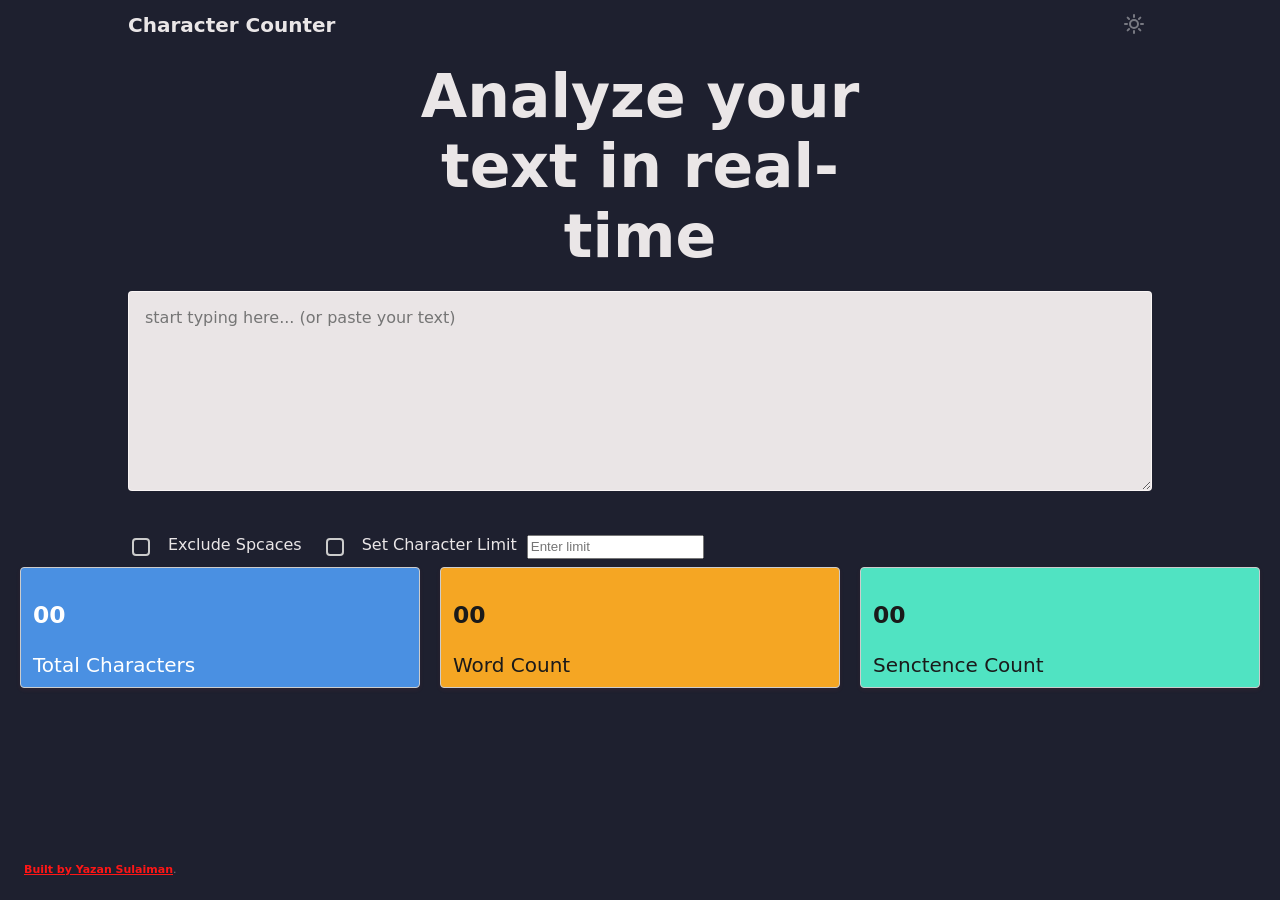
<file: index.html>
<!DOCTYPE html>
<html lang="en">

<head>
  <meta charset="utf-8" />
  <meta name="viewport" content="width=device-width, initial-scale=1" />
  <title>Character Counter</title>
  <link rel="preconnect" href="https://fonts.googleapis.com" />
  <link rel="preconnect" href="https://fonts.gstatic.com" crossorigin />

  <link rel="stylesheet" href="css/style.css?v=1.0">
  <link rel="icon" href="img/favicon.ico" sizes="any" />

</head>

<body class="darkMode">
  <header>
    <h1 id="Character-counter"><strong>Character Counter</strong></h1>
    <button id="theme-toggle">
      <svg class="sun-icn" aria-hidden="true" xmlns="http://www.w3.org/2000/svg" width="24" height="24" fill="none"
        viewBox="0 0 24 24">
        <path stroke="currentColor" stroke-linecap="round" stroke-linejoin="round" stroke-width="2"
          d="M12 5V3m0 18v-2M7.05 7.05 5.636 5.636m12.728 12.728L16.95 16.95M5 12H3m18 0h-2M7.05 16.95l-1.414 1.414M18.364 5.636 16.95 7.05M16 12a4 4 0 1 1-8 0 4 4 0 0 1 8 0Z" />
      </svg>
      <svg class="moon-icn" aria-hidden="true" xmlns="http://www.w3.org/2000/svg" width="24" height="24" fill="none"
        viewBox="0 0 24 24">
        <path stroke="currentColor" stroke-linecap="round" stroke-linejoin="round" stroke-width="2"
          d="M12 21a9 9 0 0 1-.5-17.986V3c-.354.966-.5 1.911-.5 3a9 9 0 0 0 9 9c.239 0 .254.018.488 0A9.004 9.004 0 0 1 12 21Z" />
      </svg>
    </button>

    <!-- <img class="header-img" src="img/lightmode.png" alt="Light/dark mode toggle"> -->
  </header>

  <div class="container">
    <h1 id="analyze-text">Analyze your text in real-time</h1>
    <textarea id="text-area" class="text-area" placeholder="start typing here... (or paste your text)"
      oninput="textAreaOnInput()"></textarea>
    <p id="limit-warning"></p>
    <div class="checkbox-container">
      <input type="checkbox" id="ExcludeSpcaces" name="ExcludeSpcaces">
      <label for="ExcludeSpcaces"> Exclude Spcaces</label><br>

      <input type="checkbox" id="CharacterLimit" name="CharacterLimit">
      <label for="CharacterLimit"> Set Character Limit</label>
      <input type="number" id="char-limit-value" placeholder="Enter limit">

    </div>
    <div class="cards-container">
      <div class="total-card">
        <h3 id="total-char">00</h3>
        <span for="total-char">Total Characters</span>
      </div>
      <div class="word-card">
        <h3 id="word-count">00</h3>
        <span for="word-count">Word Count</span>
      </div>
      <div class="senctence-card">
        <h3 id="senctence-count">00</h3>
        <span for="senctence-count">Senctence Count</span>
      </div>

    </div>

  </div>
  <div class="credits" data-gfe-screenshot-exclude="true">
    <a href="https://www.greatfrontend.com/projects/u/username" target="_blank"> Built by Yazan Sulaiman</a>.
  </div>
  <script src="js/index.js"></script>
</body>

</html>
</file>
<file: css/style.css>
/* Put any custom CSS styles here.  */
/* Be sure to delete the <style> tag in index.html if you want to use this stylesheet. */
body {

  font-family: "Noto Sans", system-ui, -apple-system, BlinkMacSystemFont,
    "Segoe UI", Roboto, Oxygen, Ubuntu, Cantarell, "Open Sans", "Helvetica Neue",
    sans-serif;
  min-height: 100vh;
  -webkit-font-smoothing: antialiased;
  -moz-osx-font-smoothing: grayscale;
  text-rendering: optimizeLegibility;
  margin: 40px;
  max-width: 80%;
  display: flex;
  flex-direction: column;
  margin: auto;
  background: var(--primaryColor);
  color: var(--text-area);

}


:root {
  --primaryColor: #fcf7f7eb;   
  --text-area: #1e202f;     

}
body.darkMode {
  --primaryColor: #1e202f;   
  --text-area: #fcf7f7eb;   

}

body.darkMode .moon-icn {
  display: none;
}

body:not(.darkMode) .sun-icn {
  display: none;
}

* {
  box-sizing: border-box;
}

header {
  display: flex;
  justify-content: space-between;
  align-items: center;
  font-size: 10px;
  width: 100%;
}
#theme-toggle {
  border: none;
  background: transparent;
  cursor: pointer;
}
#theme-toggle svg {
  opacity: 0.4;
  transition: opacity 2s, rotate 2s;
}
body.darkMode #theme-toggle svg {
  color: white
}
#theme-toggle:hover svg {
  opacity: 1;
  rotate: 180deg;

}
.container h1 {
  max-width: 50%;
  margin: 0 auto;
  padding: 10px 8px;
  font-size: 60px;
  margin-bottom: 10px;
  text-align: center;
  box-sizing: border-box;
}

.header-img {
  width: 50px;
  height: 50px;
  object-fit: contain;
  cursor: pointer;
}
.header-img:hover {
  transform: scale(1.1);
  opacity: 0.9;
}

.text-area {
  background: white;
  min-height: 200px;
  width: 100%;
  padding: 1rem;
  margin-bottom: 1.5rem;
  border: 1px solid var(--text-area);
  border-radius: 4px;
  resize: vertical;
  font-family: inherit;
  font-size: 1rem;
}

.darkMode .text-area {
  background: var(--text-area);

}

.checkbox-container {
  display: flex;
  gap: 10px;

}

input[type="checkbox"] {
  appearance: none;
  width: 18px;
  height: 18px;
  border: 2px solid #ccc;
  border-radius: 4px;
  outline: none;
  cursor: pointer;
  position: relative;
  vertical-align: middle;
  margin-right: 8px;
}

input[type="checkbox"]:checked {
  background-color: #999fa7;
  border-color: #999fa7;
}

.cards-container {
  display: flex;
  gap: 20px;
  justify-content: center;
  
}
.total-card, .senctence-card, .word-card {
  font-size: 20px;
  border: 1px solid #ccc;
  border-radius: 4px;
  box-shadow: 0 2px 4px rgba(174, 55, 55, 0.1);
  padding: 10px 12px;
  margin: 8px 0;
  min-width: 400px;
  max-height: 250px;
}
.total-card {
  background-color: #4a90e2;
  color: #ffffff; 
}

.senctence-card {
  background-color: #50e3c2;
  color: #1a1a1a;
}

.word-card {
  background-color: #f5a623;   
  color: #1a1a1a; 
}

.credits {
  color: #777;
  position: fixed;
  bottom: 24px;
  left: 24px;
  font-size: 11px;
  text-align: center;
}

.credits a {
  color: #ff1616;
  font-weight: bold;
}
</file>
